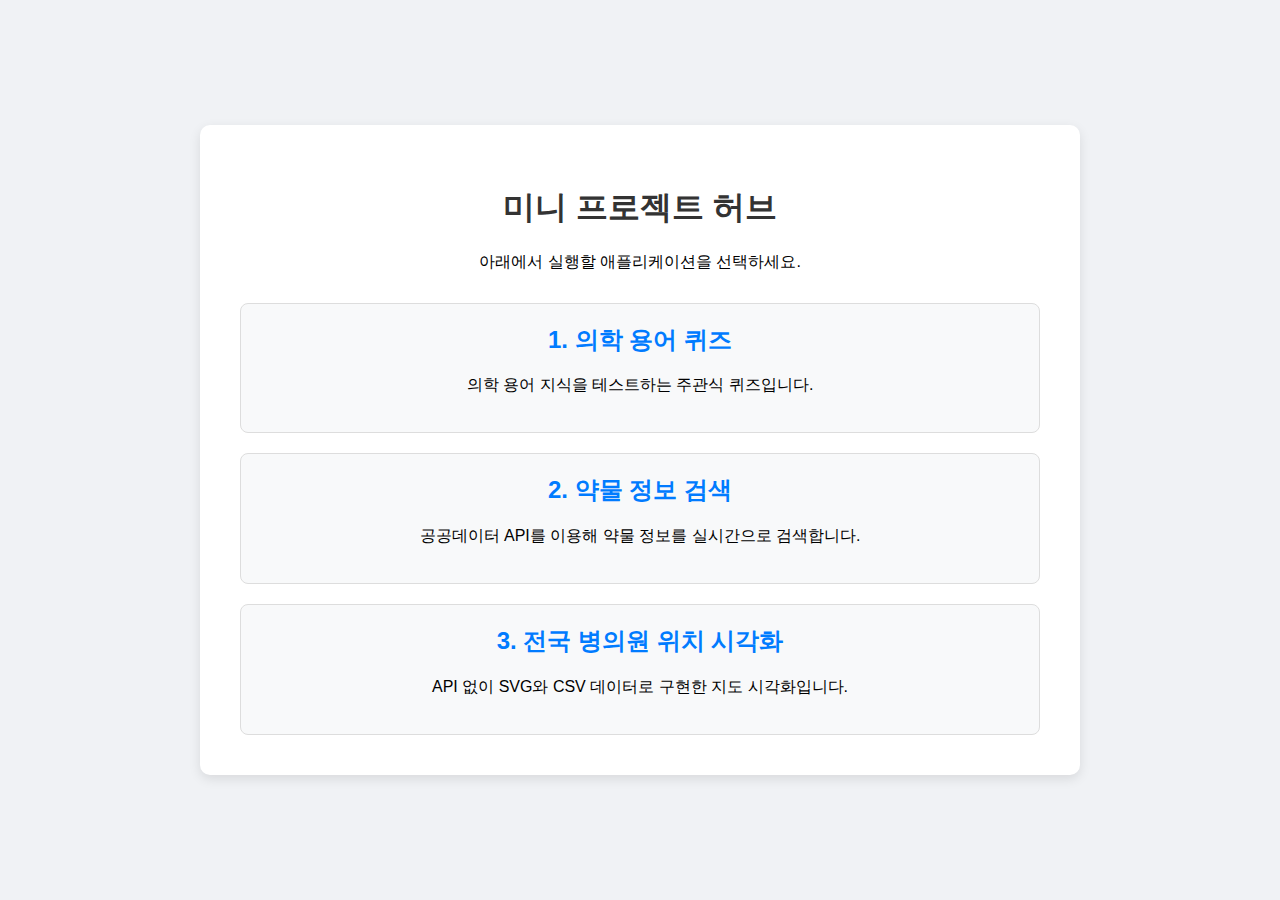
<file: index.html>
<!DOCTYPE html>
<html lang="ko">
<head>
    <meta charset="UTF-8">
    <meta name="viewport" content="width=device-width, initial-scale=1.0">
    <title>미니 프로젝트 허브</title>
    <link rel="stylesheet" href="style.css">
</head>
<body>
    <div class="container">
        <h1>미니 프로젝트 허브</h1>
        <p>아래에서 실행할 애플리케이션을 선택하세요.</p>
        <div class="app-list">
            <a href="quiz.html" class="app-link">
                <h2>1. 의학 용어 퀴즈</h2>
                <p>의학 용어 지식을 테스트하는 주관식 퀴즈입니다.</p>
            </a>
            <a href="drug_search.html" class="app-link">
                <h2>2. 약물 정보 검색</h2>
                <p>공공데이터 API를 이용해 약물 정보를 실시간으로 검색합니다.</p>
            </a>
            <a href="map_svg.html" class="app-link">
                <h2>3. 전국 병의원 위치 시각화</h2>
                <p>API 없이 SVG와 CSV 데이터로 구현한 지도 시각화입니다.</p>
            </a>
        </div>
    </div>
</body>
</html>
</file>
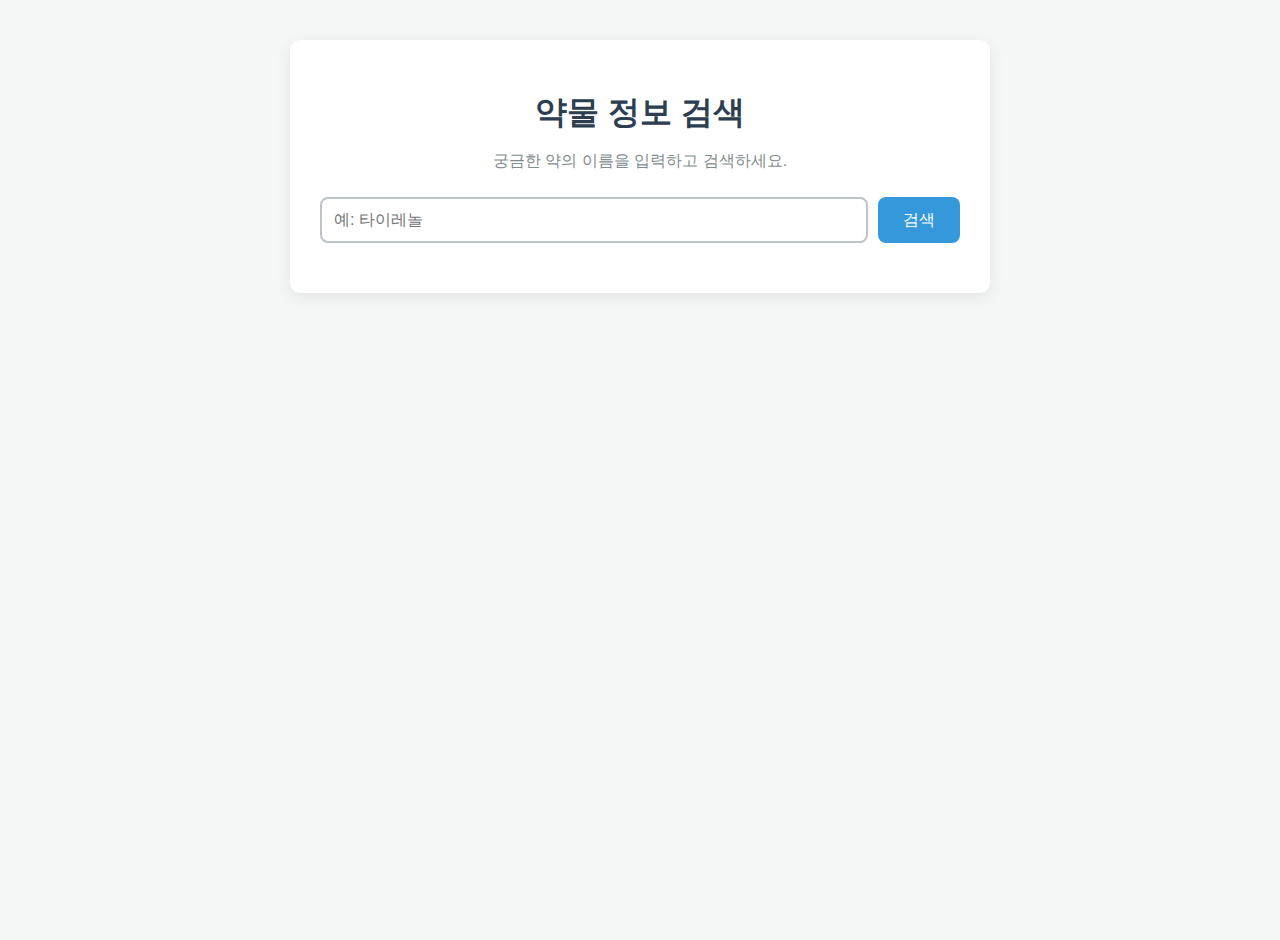
<file: drug_search.html>
<!DOCTYPE html>
<html lang="ko">
<head>
    <meta charset="UTF-8">
    <meta name="viewport" content="width=device-width, initial-scale=1.0">
    <title>약물 정보 검색</title>
    <link rel="stylesheet" href="drug_search.css">
</head>
<body>
    <div class="search-container">
        <h1>약물 정보 검색</h1>
        <p>궁금한 약의 이름을 입력하고 검색하세요.</p>
        <div class="search-box">
            <input type="text" id="drug-input" placeholder="예: 타이레놀">
            <button id="search-button">검색</button>
        </div>
        <div id="loading-indicator" style="display: none;">
            <p>검색 중...</p>
        </div>
        <div id="result-container">
            <!-- 검색 결과가 여기에 표시됩니다. -->
        </div>
    </div>
    <script src="drug_search.js"></script>
</body>
</html>
</file>
<file: style.css>
body {
    font-family: sans-serif;
    display: flex;
    justify-content: center;
    align-items: center;
    min-height: 100vh;
    margin: 0;
    background-color: #f0f2f5;
}

.container {
    text-align: center;
    background: white;
    padding: 40px;
    border-radius: 10px;
    box-shadow: 0 4px 12px rgba(0, 0, 0, 0.1);
    width: 90%;
    max-width: 800px;
}

h1 {
    color: #333;
}

.app-list {
    margin-top: 30px;
    display: grid;
    gap: 20px;
}

.app-link {
    display: block;
    background-color: #f8f9fa;
    border: 1px solid #ddd;
    border-radius: 8px;
    padding: 20px;
    text-decoration: none;
    color: inherit;
    transition: transform 0.2s, box-shadow 0.2s;
}

.app-link:hover {
    transform: translateY(-5px);
    box-shadow: 0 8px 16px rgba(0, 0, 0, 0.1);
}

.app-link h2 {
    margin-top: 0;
    color: #007bff;
}
</file>
<file: drug_search.css>
body {
    font-family: 'Segoe UI', Tahoma, Geneva, Verdana, sans-serif;
    background-color: #f4f7f6;
    color: #333;
    display: flex;
    justify-content: center;
    align-items: flex-start;
    min-height: 100vh;
    margin: 0;
    padding-top: 40px;
}

.search-container {
    background-color: #ffffff;
    border-radius: 10px;
    box-shadow: 0 4px 15px rgba(0, 0, 0, 0.08);
    width: 90%;
    max-width: 700px;
    padding: 30px;
    box-sizing: border-box;
    text-align: center;
}

h1 {
    color: #2c3e50;
    margin-bottom: 10px;
}

p {
    color: #7f8c8d;
    margin-bottom: 25px;
}

.search-box {
    display: flex;
    gap: 10px;
    margin-bottom: 20px;
}

#drug-input {
    flex-grow: 1;
    padding: 12px;
    border: 2px solid #bdc3c7;
    border-radius: 8px;
    font-size: 1em;
}

#drug-input:focus {
    outline: none;
    border-color: #3498db;
}

#search-button {
    background-color: #3498db;
    color: white;
    border: none;
    border-radius: 8px;
    padding: 0 25px;
    font-size: 1em;
    cursor: pointer;
    transition: background-color 0.2s ease;
}

#search-button:hover {
    background-color: #2980b9;
}

#loading-indicator {
    margin: 20px 0;
    color: #3498db;
}

#result-container {
    text-align: left;
    margin-top: 20px;
}

.drug-info {
    border: 1px solid #ecf0f1;
    border-radius: 8px;
    padding: 20px;
    margin-bottom: 15px;
}

.drug-info h2 {
    margin-top: 0;
    color: #2980b9;
    border-bottom: 2px solid #ecf0f1;
    padding-bottom: 10px;
    margin-bottom: 15px;
}

.drug-info h3 {
    color: #34495e;
    margin-top: 20px;
    margin-bottom: 8px;
}

.drug-info p {
    color: #333;
    line-height: 1.6;
    white-space: pre-wrap; /* Preserve line breaks */
}
</file>
